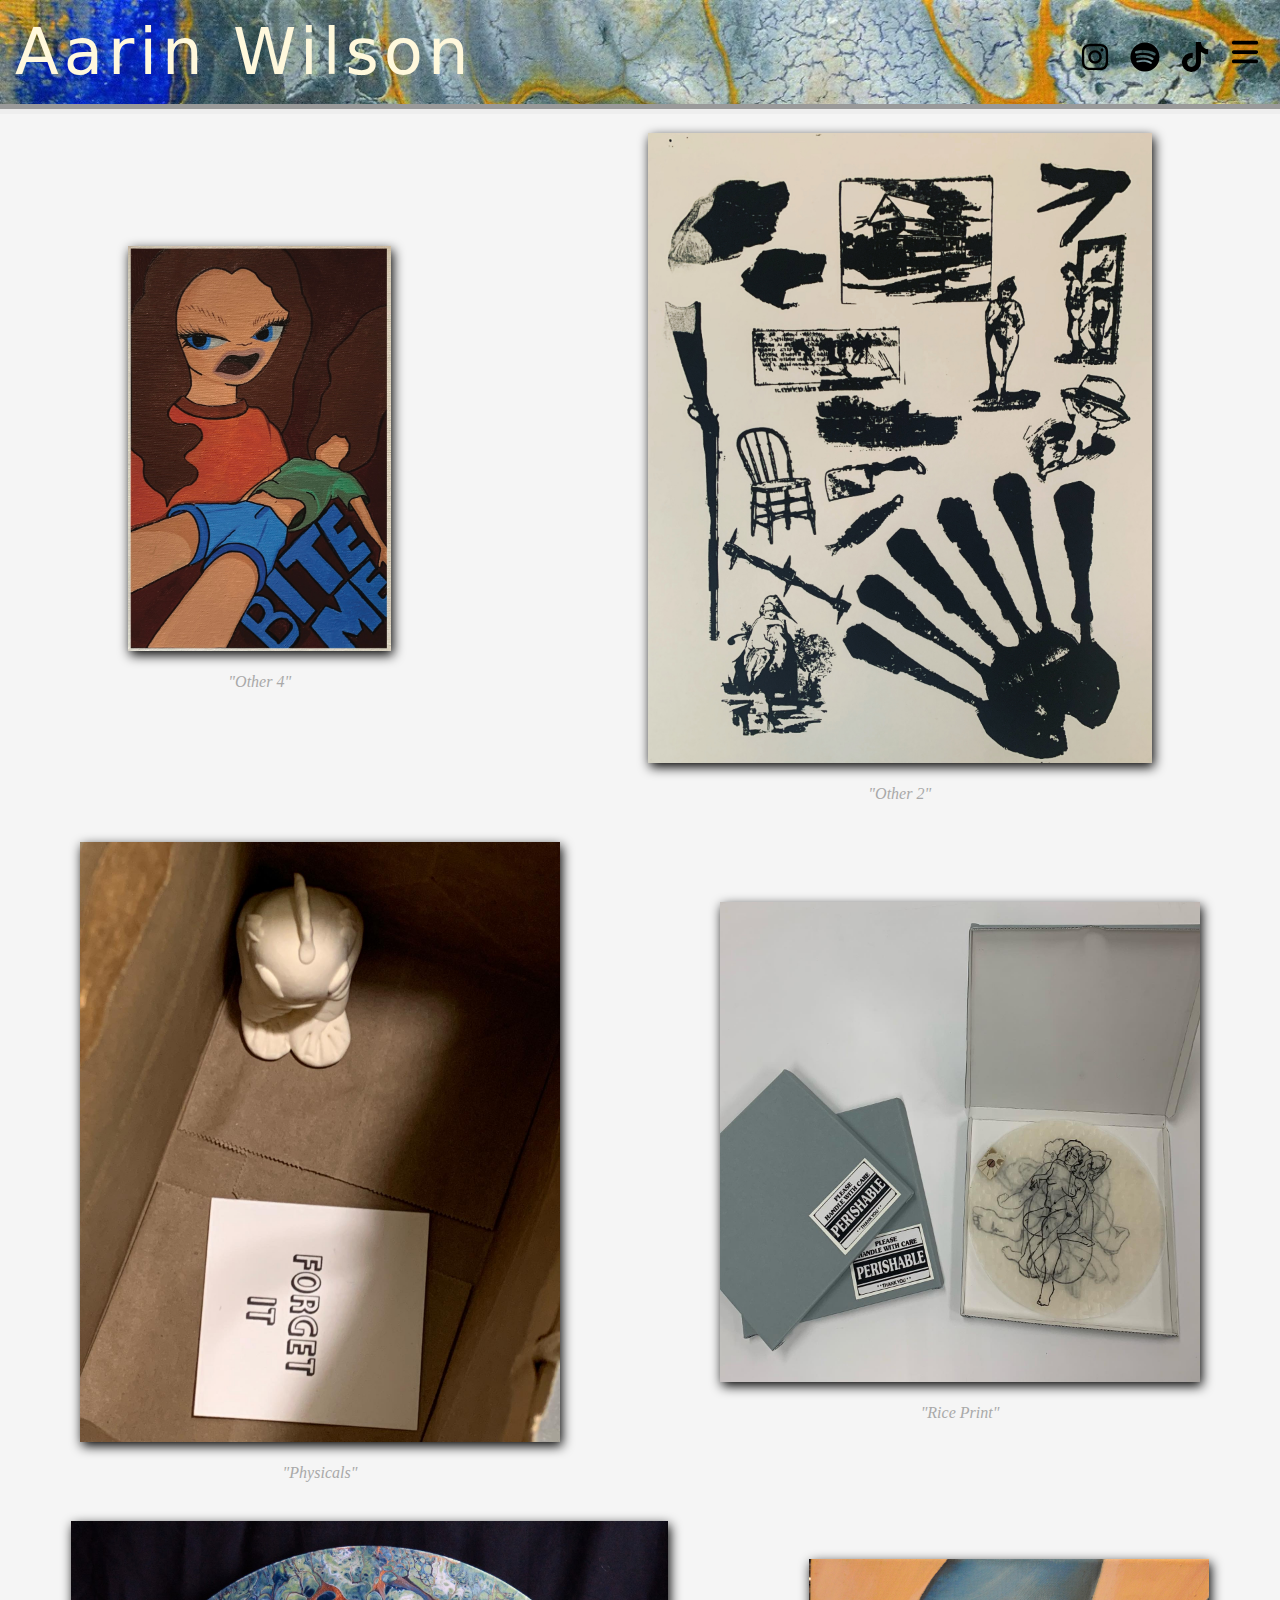
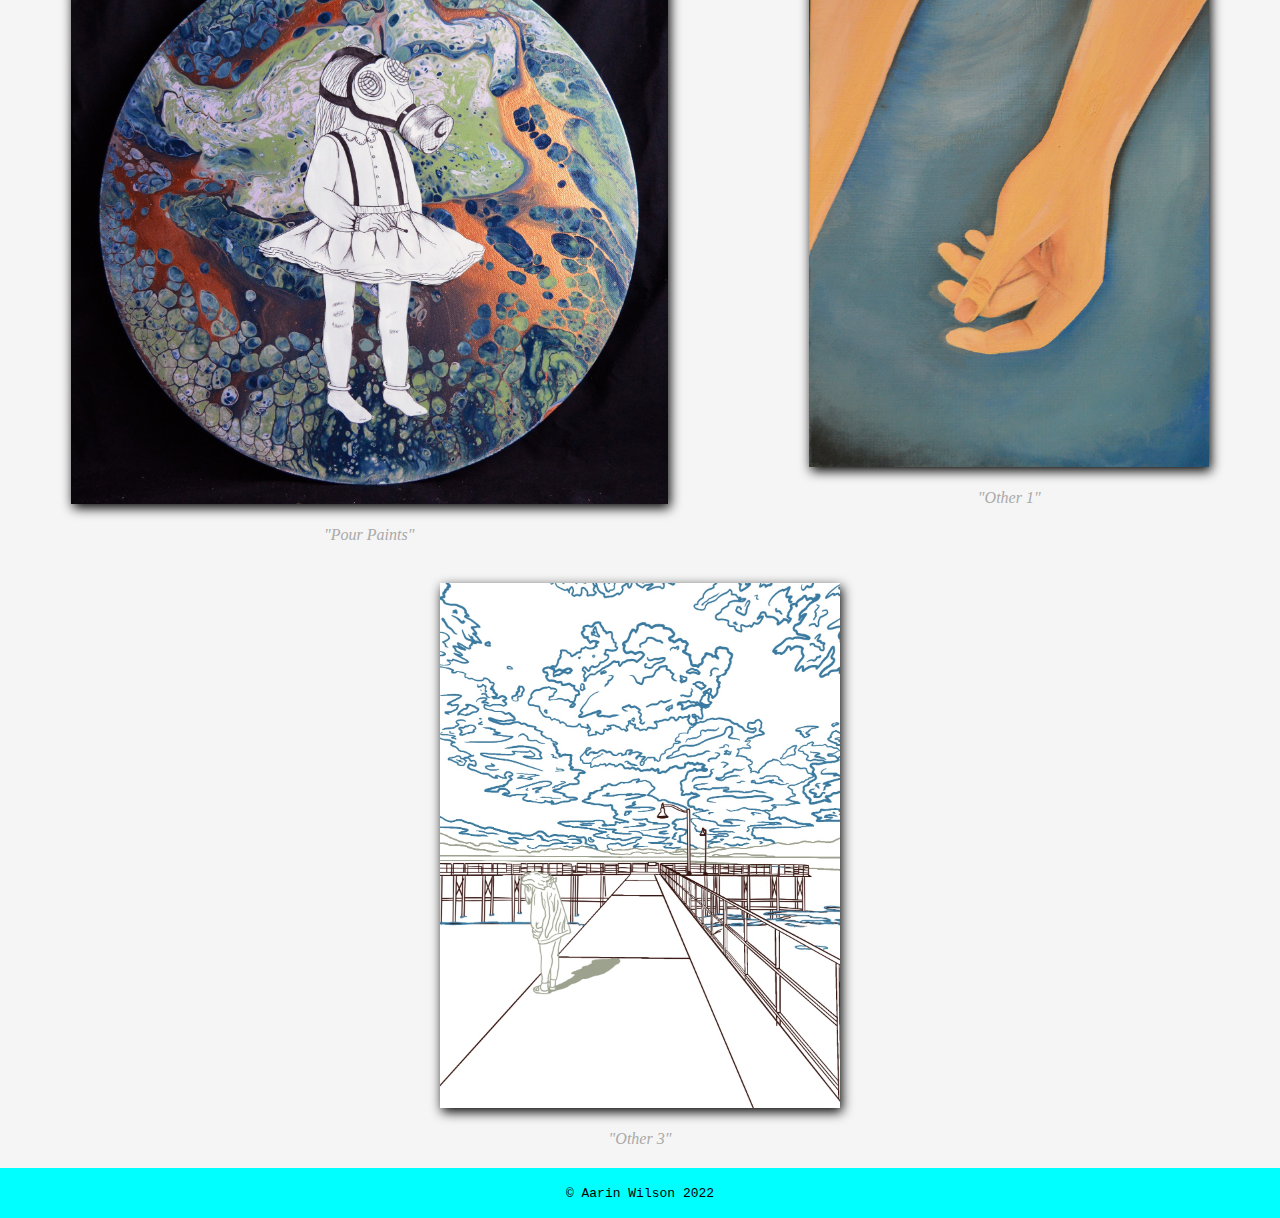
<file: index.html>
<!DOCTYPE html>
<html lang="en">

<head>
    <meta charset="UTF-8">
    <meta http-equiv="X-UA-Compatible" content="IE=edge">
    <meta name="viewport" content="width=device-width, initial-scale=1.0">
    <link rel="stylesheet" href="./lib/styles.css">
    <link rel="icon" href="./assets/lil-guy.png">
    <title>Aarin's World</title>
</head>

<body id="everything">
    <header id="headDisp">
        <p id="isMe">Aarin Wilson</p>
        <div id="navBtns">
            
            <a href="https://www.instagram.com/aarin_art/?hl=en" target="blank"><img src="./assets/instagram.svg"></a>
            <a href="https://open.spotify.com/user/aarin.wil?si=tZl9E1b8SUS2PLhy4hYILg" target="blank"><img src="./assets/spotify.svg"></a>
            <a href="https://www.tiktok.com/@doodlebabe" target="blank" ><img src="./assets/tiktok.svg"></a>
            <img id="showMenu" class="menu-ico" src="./assets/bars-solid.svg">
        </div>
    </header>
    
    <section id="meat">

    </section>

    <section id="modalLand">
        <div id="menuModal" class="">
            <span id="aboutMe" class="fun-time"><a href="https://forestw70.github.io/arw/about.html">About Aarin</a></span>
            <span><a class="fun-time" href="mailto:Aarin.wil@gmail.com">Conact me directly</a></span>
            <!-- <p>~ debug ~</p>
            <div class="btnBar">
                <span class="closeBtn">X</span>
                <span id="saveBtn">SAVE</span>
                
            </div>
            <div class="option">
                <label>Mix Blend Mode:
                    <input list="mixMode" name="myMix" placeholder="normal" id="mixInp">
                </label>
                <datalist id="mixMode">
                    <option value="normal">
                    <option value="multiply">
                    <option value="screen">
                    <option value="overlay">
                    <option value="darken">
                    
                    <option value="color-dodge">
                    <option value="color-burn">
                    <option value="hard-light">
                    <option value="soft-light">
                    <option value="difference">
                    <option value="exclusion">
                    
                    <option value="luminosity">

                </datalist>
            </div>
            <div class="option">
                <label>Image scale:
                    <input list="scaleMode" name="defScale" placeholder="3" id="scaleInp">
                </label>
                <datalist id="scaleMode">
                    <option value="2">
                    <option value="2.5">
                    <option value="3">
                    <option value="3.5">
                    <option value="4">
                </datalist>
            </div>
            <div class="option">
                <label>Header Image:
                    <input list="headPicMode" name="headerPic" placeholder="aa-art7.JPG" id="picInp">
                </label>
                <datalist id="headPicMode">
                    <option value="aa-art0.jpeg">
                    <option value="aa-art1.jpeg">
                    <option value="aa-art7.JPG">
                    <option value="aa-art3.JPG">
                    <option value="aa-art4.jpg">
                </datalist>
            </div>
            <div class="option">
                <label>Header Font:
                    <input list="fontMode" name="headerFont" placeholder="system-ui" id="fontInp">
                </label>
                <datalist id="fontMode">
                    <option value="serif">
                    <option value="sans-serif">
                    <option value="cursive">
                    <option value="monospace">
                    <option value="fantasy">
                    <option value="system-ui">
                </datalist>
            </div> -->
        </div>
        <div id="workModal" class="hide">
            <img id="shownWork">
            <div class="work-info">
                <span class="closeBtn">X</span>
                <h1>Aarin Wilson</h1>
                <span id="workTitle"></span>
                <span id="workUrl"></span>
                <span id="workDate">September 20th, 2022 (Date of piece?)</span>
                <span id="workBlurb">
                    Here is some information on this piece. There could be a lot of information here, or there could be
                    a little information here, but in any case this would be what a medium information looks like.
                </span>
                <div id="tinyBoys">

                </div>
            </div>
        </div>

    </section>
    <footer>
        <span>© Aarin Wilson 2022</span>
    </footer>

</body>
<script type="module" src="./lib/scripts.js"></script>

</html>
</file>
<file: lib/styles.css>
body {
    background-color: whitesmoke;
    margin: 0;
    padding: 0;
    cursor: url("../assets/lil-guy3.png"), auto;
}

header {
    display: flex;
    justify-content: space-between;
    background-color: aqua;
    padding: 10px;
    border-bottom: 10px groove;
    background-repeat: no-repeat;
    background-size: cover;
    /* background-image: url(https://forestw70.github.io/arw/assets/aaStash/aa-art7.JPG); */
}

img:hover {
    cursor: url("../assets/lil-guy1.png"), auto;
}

img:active {
    cursor: url("../assets/lil-guy2.png"), auto;
}

.secret-dorite {
    cursor: url("../assets/lil-guy3.png"), auto;
}

header p {
    font-size: 4rem;
    margin: 5px;
    color: cornsilk;
    /* font-family: system-ui; */
    letter-spacing: 5px;
    
}

#navBtns {
    /* padding: 0 10px; */
    display: flex;
    flex-direction: row;
    height: 20px;
    margin: auto 0;
}

#navBtns span {
    font-weight: 900;
    color: white;
    background-color: transparent;
    padding: 0 30px;
}

#navBtns span:hover {
    background-color: black;
    cursor: url("../assets/dorite-sr.png"), auto;
}


#navBtns img {
    padding: 0 10px;
    height: 30px;
    width: 30px;
}

.menu-ico {
    height: 40px;
    align-self: center;
}

#meat {
    display: flex;
    flex-wrap: wrap;
    /* grid-template-columns: 1fr 1fr 1fr; */

}

.inv-panel img {
    margin: auto;
    padding: 15px;
    margin-bottom: 3px;
    filter: drop-shadow(2px 4px 6px black);
}

.inv-panel {
    margin: auto;
    padding: 4px;
}

.inv-panel:hover {
    /* background-color: rgb(196, 246, 241); */
    border: 4px outset rgb(202, 202, 255);
    padding: 0px;
}

.inv-panel p {
    text-align: center;
    color: darkgrey;
    font-style: italic;
    
    margin-top: 0;
}

/* modal */

.hide {
    display: none;
}

#modalLand {
    display: none;
    position: fixed;
    width: 100vw;
    height: 100vh;
    cursor: pointer;
    background:#00000088;
    top: 0;
}

#modalLand.active {
    display: flex;
    justify-content: center;
    align-items: center;
    background-color: rgba(0, 0, 0, 0.4);
}

.closeBtn, #saveBtn, #resetBtn {
    font-weight: 100;
    padding: 1px;
    background-color: aquamarine;
    color: red;
    border-radius: 7px;
    width: fit-content;
    border-right-style: double;
    border-right-width: thick;
    border-left-style: double;
    border-left-width: thick;
    cursor: pointer;
}

.closeBtn:hover {
    background-color: rgb(64, 122, 102);
}

#saveBtn:hover {
    background-color: green;
}

#resetBtn:hover {
    background-color: rgb(98, 49, 49);
}

.btnBar {
    display: flex;
    justify-content: center;
}

/* options modal */

#menuModal {
    background: #ffffff;
    min-width: 30vw;
    padding: 50px;
    cursor: initial;
    /* display: flex;
    flex-direction: column;
    justify-content: center;
    align-items: center; */
}

#menuModal p {
    text-align-last: center;
    font-size: 1.5rem;
    padding: 30px 0 10px;
    border-top: 1px dashed black;
    padding: 30px;
    margin: 0 10px;
}

.option {
    display: flex;
    justify-content: center;
    margin: 10px 0;
}

.option label {
    display: grid;
    grid-template-columns: 1fr 1fr;
}

/* work modal styles */
.work-info {
    display: flex;
    flex-direction: column;
    padding: 40px;
    text-align: right;
}

.work-info span {
    margin: 10px 0;
}

#shownWork {
    float: left;
}

#workModal {
    background-color: #ffffff;
    max-width: 97vw;
    max-height: 97vw;
}

#workTitle {
    font-style: italic;
}

#tinyBoys {
    display: flex;
    justify-content: right;
    flex-wrap: wrap;
}

#tinyBoys img {
    padding: 5px;
}

/* footer */
footer {
    display: flex;
    align-items: center;
    justify-content: center;
    background-color: aqua;
    height: 50px;
}

footer span {
    font-family: monospace;
    
}

#dubMod {
    position: fixed;
    height: 100vh;
    width: 100vw;
    background-color: #000000a0;
    display: flex;
    top: 0;
    left: 0;
}

.big-hero {
    height: 85vh;
    align-self: center;
    margin: 0 auto;
}

.work-blur {
    filter: blur(7px);
    mix-blend-mode: darken;
    position: absolute;
    top: 0;
    left: 0;
    width: 100vw;
    height: 100vh;
}

.close-me {
    display: inline;
    position: absolute;
    top: 30px;
    left: 30px;
    font-size: 2rem;
    padding: 5px 15px;
}
/* about me */

#aboutMe {
    display: flex;
    justify-content: center;
    font-size: 2rem;
    margin-top: 20px;
    text-decoration: none;
}

#aboutMe a {
    text-decoration: none;
}

.about-head {
    display: flex;
    justify-content: center;
    padding: 15px;
}

.wow-me {
    color: papayawhip;
    text-shadow: 0 0 15px darkorange;
    text-decoration: line-through;
    padding: 10px;
    margin: 20px 10px;
}
.wow-me:hover {
    padding: 5px;
    border: 10px solid yellow;
    border-left-style: groove;
    border-top-style: double;
    border-right-style: dashed;
    border-bottom-style: inset;
    border-radius: 30px;
}

h2 {
    text-align: center;
}

.fun-time {
    padding: 10px 30px;
    margin: 10px;
    border-radius: 3px;
    background-color: aqua;
    font-family: cursive, serif;
    font-style: italic;
    filter: drop-shadow(2px 4px 6px black);
    display: block;
    text-align: center;
}

.fun-time:hover {
    background-color: rgb(144, 255, 255);
    filter: drop-shadow(2px 4px 16px rgb(69, 63, 63));
    text-shadow: 0 0 3px white;

}

.about-slice {
    display: flex;
    align-items: center;
    justify-content: space-evenly;
    margin: 30px auto;
    max-width: 80%;
}

.about-slice p {
    /* background-color: azure; */
    border-radius: 10px;
    padding: 50px;
    font-size: 1.2rem;
    text-indent: 20px;
    line-height: 25px;
}

.about-slice img {
    width: 33%;
}

#resume {
    width: 50vw;
}
</file>
